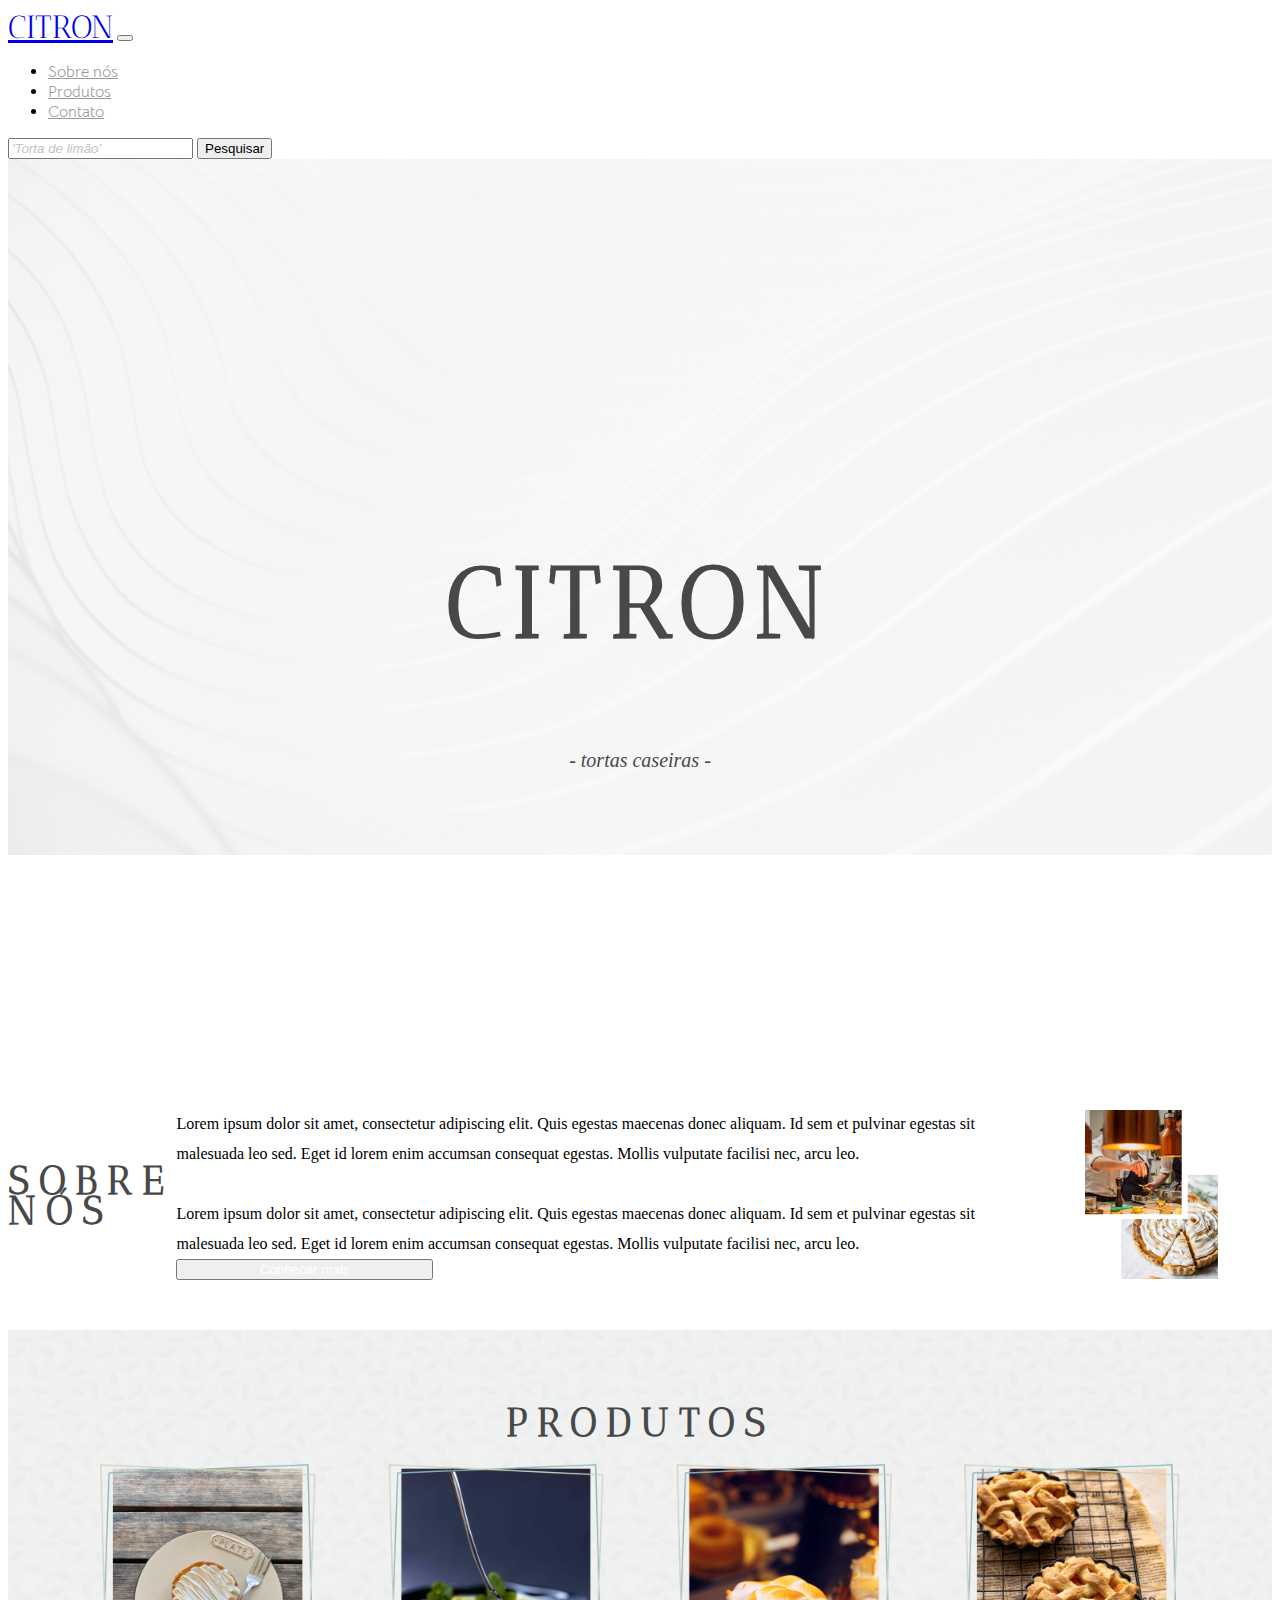
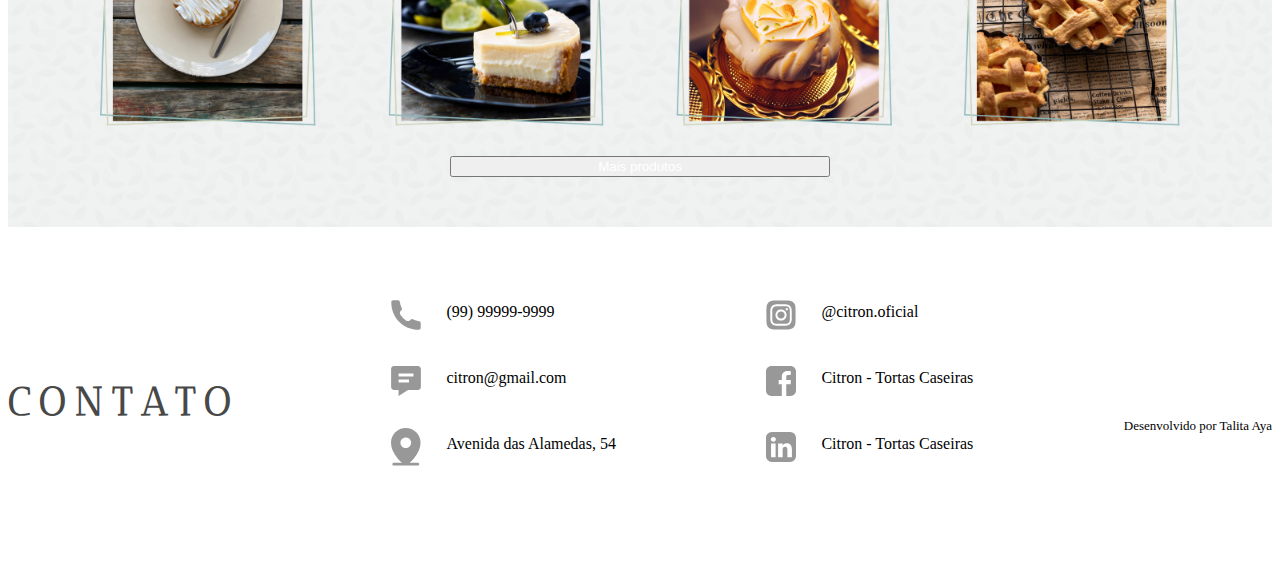
<file: index.html>
<!DOCTYPE html>
<html lang="en">

<head>
  <meta charset="UTF-8">
  <meta http-equiv="X-UA-Compatible" content="IE=edge">
  <meta name="viewport" content="width=device-width, initial-scale=1.0">
  <link rel="stylesheet" href="style.css">
  <link href="https://cdn.jsdelivr.net/npm/bootstrap@5.3.0-alpha2/dist/css/bootstrap.min.css" rel="stylesheet"
    integrity="sha384-aFq/bzH65dt+w6FI2ooMVUpc+21e0SRygnTpmBvdBgSdnuTN7QbdgL+OapgHtvPp" crossorigin="anonymous">
  <title>Citron - Tortas Caseiras</title>
</head>

<body class="body">
  <nav class="navbar fixed-top navbar-expand-lg bg-body-secondary px-5">
    <div class="container-fluid">
      <a class="navbar-brand" href="index.html">CITRON</a>
      <button class="navbar-toggler" type="button" data-bs-toggle="collapse" data-bs-target="#navbarSupportedContent"
        aria-controls="navbarSupportedContent" aria-expanded="false" aria-label="Toggle navigation">
        <span class="navbar-toggler-icon"></span>
      </button>
      <div class="collapse navbar-collapse" id="navbarSupportedContent">
        <ul class="navbar-nav nav nav-underline me-auto mb-2 mb-lg-0 px-3">
          <li class="nav-item">
            <a class="nav-link" href="sobre-nos.html">Sobre nós</a>
          </li>
          <li class="nav-item">
            <a class="nav-link" href="produtos.html">Produtos</a>
          </li>
          <li class="nav-item">
            <a class="nav-link" href="contato.html">Contato</a>
          </li>
        </ul>
        <form class="d-flex" role="search">
          <input class="form-control me-2" type="search" placeholder="'Torta de limão'" aria-label="Search">
          <button class="btn btn-outline-dark" type="submit">Pesquisar</button>
        </form>
      </div>
    </div>
  </nav>

  <div class="banner">
    <h1>CITRON</h1>
    <p>- tortas caseiras -</p>
  </div>

  <div class="div-container row align-items-center px-5">
    <h1 class="title px-5">SOBRE NÓS</h1>
    <div class="sobre-nos-text col px-5">
      Lorem ipsum dolor sit amet, consectetur adipiscing elit. 
      Quis egestas maecenas donec aliquam. Id sem et pulvinar egestas sit 
      malesuada leo sed. Eget id lorem enim accumsan consequat egestas. 
      Mollis vulputate facilisi nec, arcu leo.
      <br> <br>
      Lorem ipsum dolor sit amet, consectetur adipiscing elit. 
      Quis egestas maecenas donec aliquam. Id sem et pulvinar egestas sit 
      malesuada leo sed. Eget id lorem enim accumsan consequat egestas. 
      Mollis vulputate facilisi nec, arcu leo.
      <button type="button" class="sobre-nos-btn btn btn-dark mt-5"><a href="sobre-nos.html">Conhecer mais</a></button>
    </div>
    <div class="sobre-nos-img col-5">
      <img src="assets/sobre-nos.png" alt="fotos da confeitaria">
    </div>
  </div>

  <div class="div-container produtos-back align-items-center px-5">
    <h1 class="title">PRODUTOS</h1>
    <div class="produtos p-2">
      <div class="card-item">
        <img class="img-fluid" src="assets/produtos/pic1.png" alt="">
        <img class="img-fluid" src="assets/produtos/pic2.png" alt="">
        <img class="img-fluid" src="assets/produtos/pic3.png" alt="">
        <img class="img-fluid" src="assets/produtos/pic4.png" alt="">
      </div>
    </div>
    <button type="button" class="sobre-nos-btn btn btn-dark"><a href="produtos.html">Mais produtos</a></button>
  </div>

  <footer class="div-container row align-items-center px-5">
    <h1 class="title px-5">CONTATO</h1>
    <div class="px-5 col">
      <div class="infos-contato">
        <img src="assets/footer/telefone.svg" alt="">
        <p>(99) 99999-9999</p>
      </div>
      <div class="infos-contato">
        <img src="assets/footer/email.svg" alt="">
        <p>citron@gmail.com</p>
      </div>
      <div class="infos-contato">
        <img src="assets/footer/localizaçao.svg" alt="">
        <p>Avenida das Alamedas, 54</p>
      </div>
    </div>
    <div class="px-5 col">
      <div class="infos-contato">
        <img src="assets/footer/instagram.svg" alt="">
        <p>@citron.oficial</p>
      </div>
      <div class="infos-contato">
        <img src="assets/footer/facebook.svg" alt="">
        <p>Citron - Tortas Caseiras</p>
      </div>
      <div class="infos-contato">
        <img src="assets/footer/linkedin.svg" alt="">
        <p>Citron - Tortas Caseiras</p>
      </div>
    </div>
    <div class="px-5 creditos">
      <p>Desenvolvido por Talita Aya</p>
    </div>
  </footer>


  <script src="https://cdn.jsdelivr.net/npm/@popperjs/core@2.11.6/dist/umd/popper.min.js"
    integrity="sha384-oBqDVmMz9ATKxIep9tiCxS/Z9fNfEXiDAYTujMAeBAsjFuCZSmKbSSUnQlmh/jp3"
    crossorigin="anonymous"></script>
  <script src="https://cdn.jsdelivr.net/npm/bootstrap@5.3.0-alpha2/dist/js/bootstrap.bundle.min.js"
    integrity="sha384-qKXV1j0HvMUeCBQ+QVp7JcfGl760yU08IQ+GpUo5hlbpg51QRiuqHAJz8+BrxE/N"
    crossorigin="anonymous"></script>
</body>
</body>

</html>
</file>
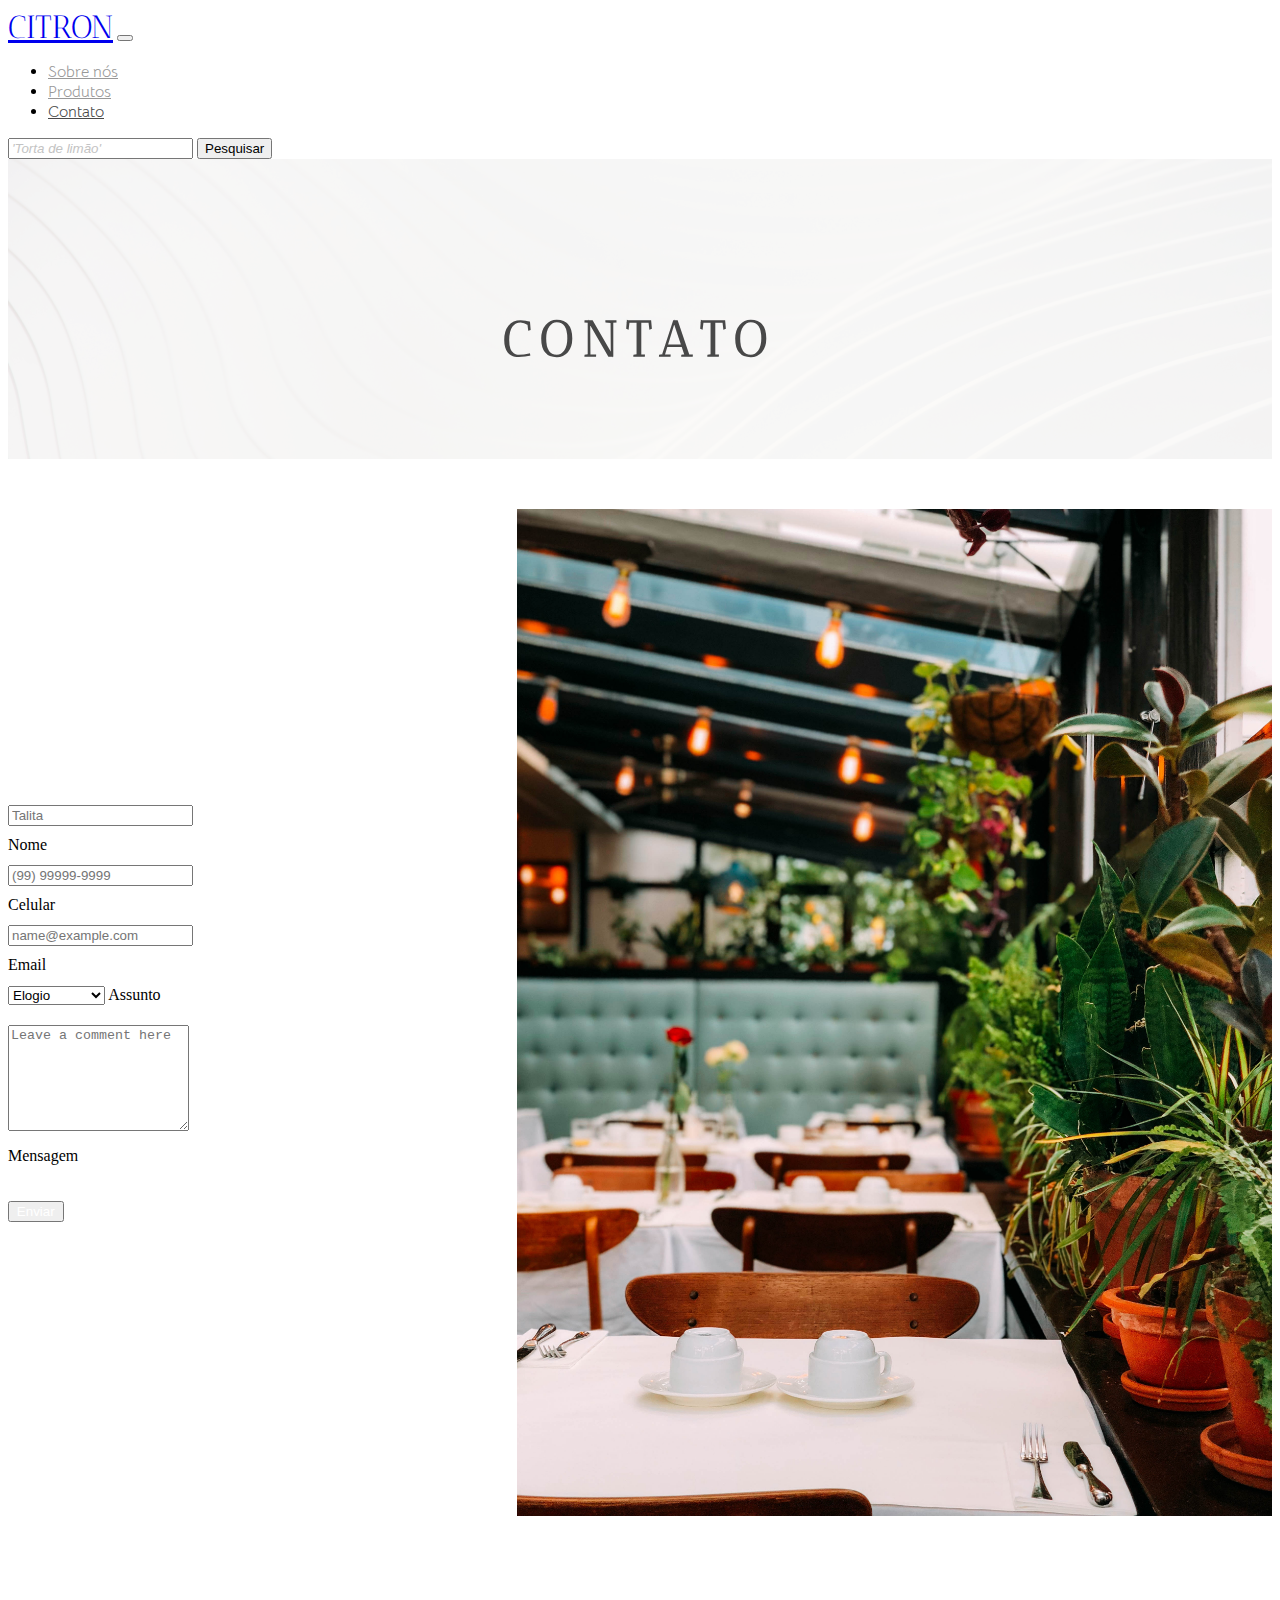
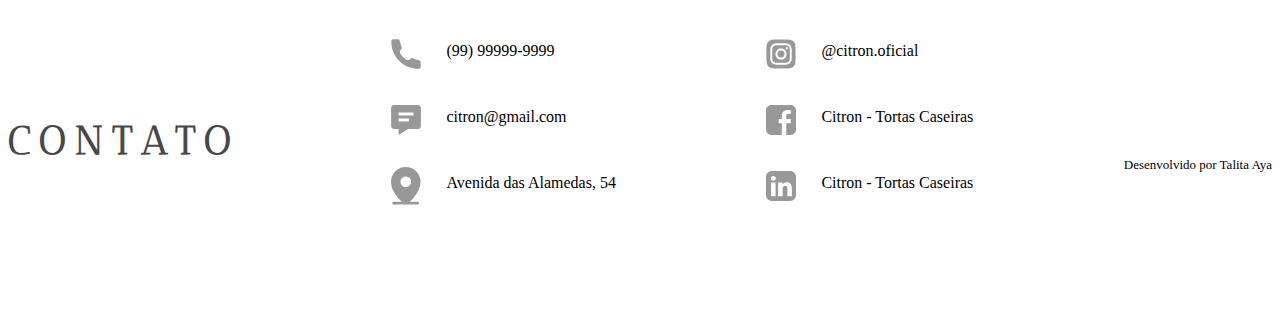
<file: contato.html>
<!DOCTYPE html>
<html lang="en">

<head>
  <meta charset="UTF-8">
  <meta http-equiv="X-UA-Compatible" content="IE=edge">
  <meta name="viewport" content="width=device-width, initial-scale=1.0">
  <link rel="stylesheet" href="style.css">
  <link href="https://cdn.jsdelivr.net/npm/bootstrap@5.3.0-alpha2/dist/css/bootstrap.min.css" rel="stylesheet"
    integrity="sha384-aFq/bzH65dt+w6FI2ooMVUpc+21e0SRygnTpmBvdBgSdnuTN7QbdgL+OapgHtvPp" crossorigin="anonymous">
  <title>Citron - Tortas Caseiras</title>
</head>

<body class="body">
  <nav class="navbar fixed-top navbar-expand-lg bg-body-secondary px-5">
    <div class="container-fluid">
      <a class="navbar-brand" href="index.html">CITRON</a>
      <button class="navbar-toggler" type="button" data-bs-toggle="collapse" data-bs-target="#navbarSupportedContent"
        aria-controls="navbarSupportedContent" aria-expanded="false" aria-label="Toggle navigation">
        <span class="navbar-toggler-icon"></span>
      </button>
      <div class="collapse navbar-collapse" id="navbarSupportedContent">
        <ul class="navbar-nav nav nav-underline me-auto mb-2 mb-lg-0 px-3">
          <li class="nav-item">
            <a class="nav-link" href="sobre-nos.html">Sobre nós</a>
          </li>
          <li class="nav-item">
            <a class="nav-link" href="produtos.html">Produtos</a>
          </li>
          <li class="nav-item">
            <a class="nav-link active" aria-current="page" href="contato.html">Contato</a>
          </li>
        </ul>
        <form class="d-flex" role="search">
          <input class="form-control me-2" type="search" placeholder="'Torta de limão'" aria-label="Search">
          <button class="btn btn-outline-dark" type="submit">Pesquisar</button>
        </form>
      </div>
    </div>
  </nav>

  <div class="banner-small">
    <h1>CONTATO</h1>
  </div>

    <div class="div-container align-items-center px-5 form-container">
      <div class="forms col">
        <div class="form-floating mb-3">
          <input type="text" class="form-control" id="floatingInput" placeholder="Talita">
          <label for="floatingInput">Nome</label>
        </div>
        <div class="form-floating mb-3">
          <input type="tel" class="form-control" id="floatingInput" placeholder="(99) 99999-9999">
          <label for="floatingInput">Celular</label>
        </div>
        <div class="form-floating mb-3">
          <input type="email" class="form-control" id="floatingInput" placeholder="name@example.com">
          <label for="floatingInput">Email</label>
        </div>
        <div class="form-floating">
          <select class="form-select" id="floatingSelectDisabled" aria-label="Floating label select example">
            <option selected>Elogio</option>
            <option value="1">Sugestão</option>
            <option value="2">Reclamação</option>
          </select>
          <label for="floatingSelectDisabled">Assunto</label>
        </div>
        <div class="form-floating">
          <textarea class="form-control" placeholder="Leave a comment here" id="floatingTextarea2" style="height: 100px"></textarea>
          <label for="floatingTextarea2">Mensagem</label>
        </div>
        <button type="button" class="form-btn btn btn-dark"><a href="#">Enviar</a></button>
      </div>

      <div class="col form-img">
        <img src="assets/form-img.jpg" alt="local">
      </div>
    </div>

  <footer class="div-container row align-items-center px-5">
    <h1 class="title px-5">CONTATO</h1>
    <div class="px-5 col">
      <div class="infos-contato">
        <img src="assets/footer/telefone.svg" alt="">
        <p>(99) 99999-9999</p>
      </div>
      <div class="infos-contato">
        <img src="assets/footer/email.svg" alt="">
        <p>citron@gmail.com</p>
      </div>
      <div class="infos-contato">
        <img src="assets/footer/localizaçao.svg" alt="">
        <p>Avenida das Alamedas, 54</p>
      </div>
    </div>
    <div class="px-5 col">
      <div class="infos-contato">
        <img src="assets/footer/instagram.svg" alt="">
        <p>@citron.oficial</p>
      </div>
      <div class="infos-contato">
        <img src="assets/footer/facebook.svg" alt="">
        <p>Citron - Tortas Caseiras</p>
      </div>
      <div class="infos-contato">
        <img src="assets/footer/linkedin.svg" alt="">
        <p>Citron - Tortas Caseiras</p>
      </div>
    </div>
    <div class="px-5 creditos">
      <p>Desenvolvido por Talita Aya</p>
    </div>
  </footer>


  <script src="https://cdn.jsdelivr.net/npm/@popperjs/core@2.11.6/dist/umd/popper.min.js"
    integrity="sha384-oBqDVmMz9ATKxIep9tiCxS/Z9fNfEXiDAYTujMAeBAsjFuCZSmKbSSUnQlmh/jp3"
    crossorigin="anonymous"></script>
  <script src="https://cdn.jsdelivr.net/npm/bootstrap@5.3.0-alpha2/dist/js/bootstrap.bundle.min.js"
    integrity="sha384-qKXV1j0HvMUeCBQ+QVp7JcfGl760yU08IQ+GpUo5hlbpg51QRiuqHAJz8+BrxE/N"
    crossorigin="anonymous"></script>
</body>
</body>

</html>
</file>
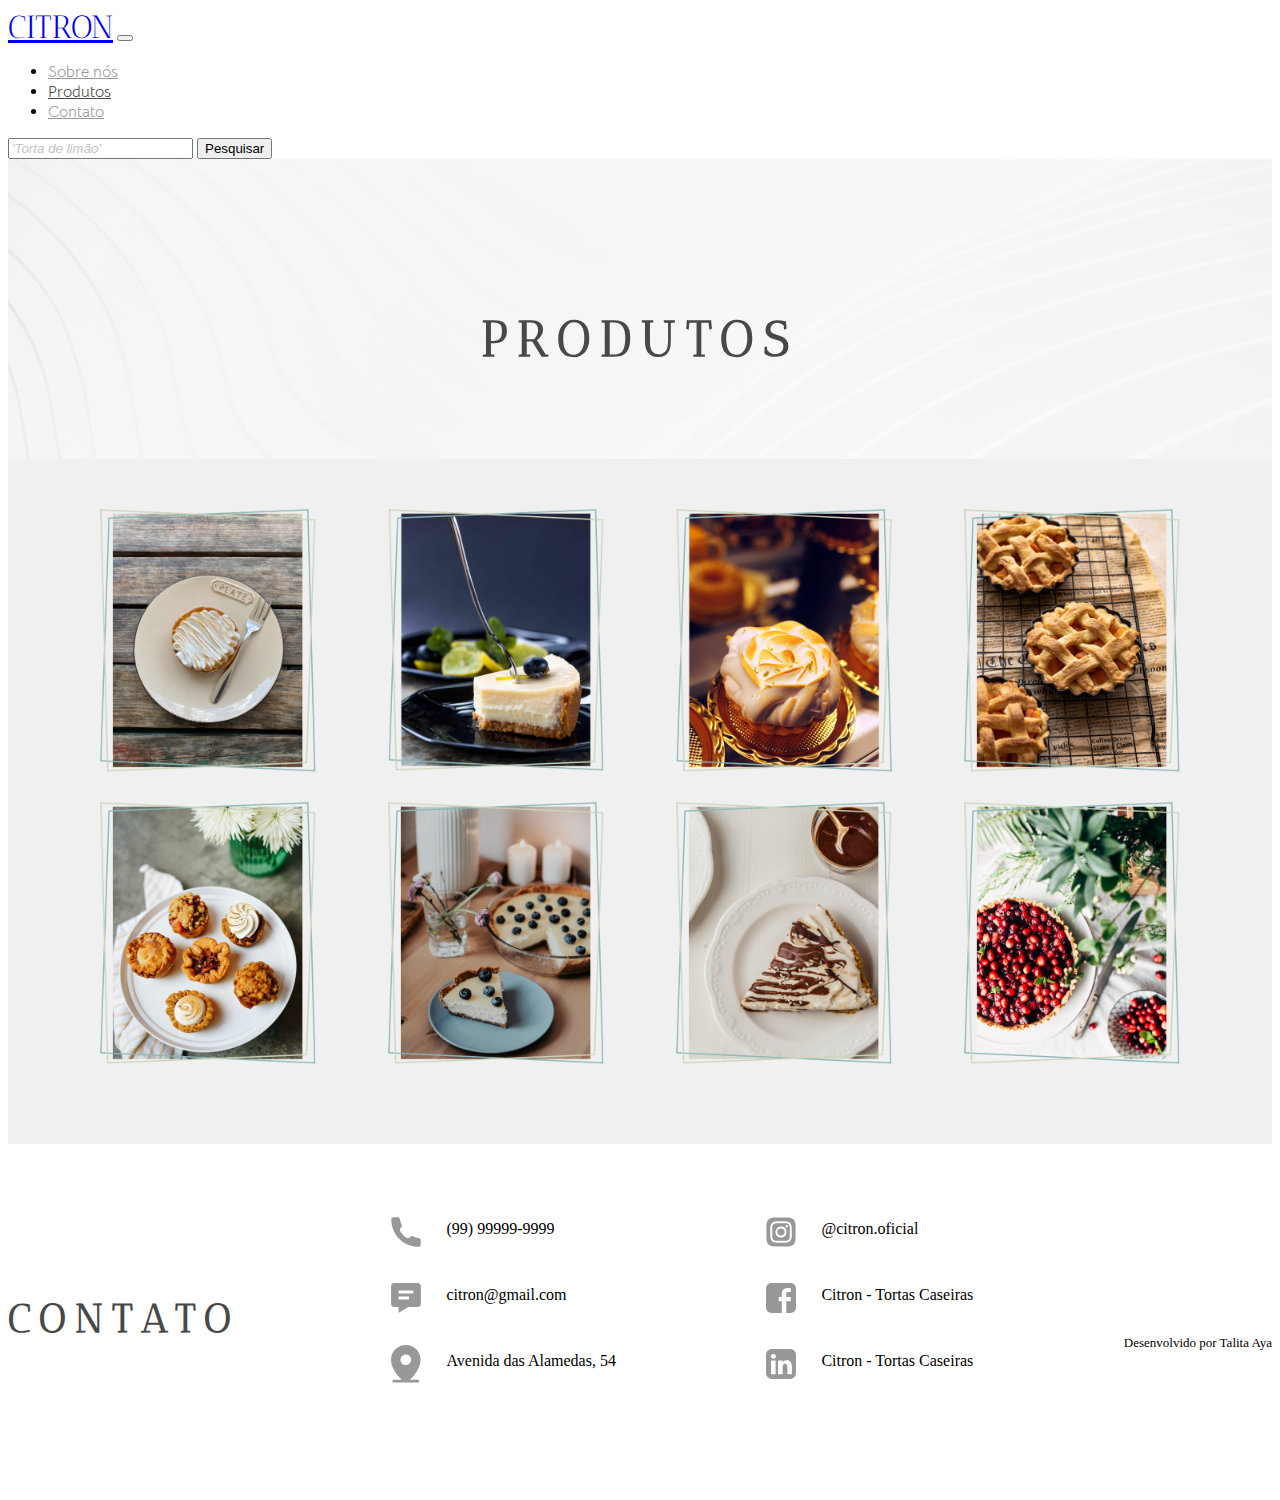
<file: produtos.html>
<!DOCTYPE html>
<html lang="en">

<head>
  <meta charset="UTF-8">
  <meta http-equiv="X-UA-Compatible" content="IE=edge">
  <meta name="viewport" content="width=device-width, initial-scale=1.0">
  <link rel="stylesheet" href="style.css">
  <link href="https://cdn.jsdelivr.net/npm/bootstrap@5.3.0-alpha2/dist/css/bootstrap.min.css" rel="stylesheet"
    integrity="sha384-aFq/bzH65dt+w6FI2ooMVUpc+21e0SRygnTpmBvdBgSdnuTN7QbdgL+OapgHtvPp" crossorigin="anonymous">
  <title>Citron - Tortas Caseiras</title>
</head>

<body class="body">
  <nav class="navbar fixed-top navbar-expand-lg bg-body-secondary px-5">
    <div class="container-fluid">
      <a class="navbar-brand" href="index.html">CITRON</a>
      <button class="navbar-toggler" type="button" data-bs-toggle="collapse" data-bs-target="#navbarSupportedContent"
        aria-controls="navbarSupportedContent" aria-expanded="false" aria-label="Toggle navigation">
        <span class="navbar-toggler-icon"></span>
      </button>
      <div class="collapse navbar-collapse" id="navbarSupportedContent">
        <ul class="navbar-nav nav nav-underline me-auto mb-2 mb-lg-0 px-3">
          <li class="nav-item">
            <a class="nav-link" href="sobre-nos.html">Sobre nós</a>
          </li>
          <li class="nav-item">
            <a class="nav-link active" aria-current="page" href="produtos.html">Produtos</a>
          </li>
          <li class="nav-item">
            <a class="nav-link" href="contato.html">Contato</a>
          </li>
        </ul>
        <form class="d-flex" role="search">
          <input class="form-control me-2" type="search" placeholder="'Torta de limão'" aria-label="Search">
          <button class="btn btn-outline-dark" type="submit">Pesquisar</button>
        </form>
      </div>
    </div>
  </nav>

  <div class="banner-small">
    <h1>PRODUTOS</h1>
  </div>

    <div class="div-container produtos-list align-items-center">
      <div class="produtos p-2">
        <div class="card-item">
          <img class="img-fluid" src="assets/produtos/pic1.png" alt="">
          <img class="img-fluid" src="assets/produtos/pic2.png" alt="">
          <img class="img-fluid" src="assets/produtos/pic3.png" alt="">
          <img class="img-fluid" src="assets/produtos/pic4.png" alt="">
        </div>
        <div class="card-item">
          <img class="img-fluid" src="assets/produtos/pic5.png" alt="">
          <img class="img-fluid" src="assets/produtos/pic6.png" alt="">
          <img class="img-fluid" src="assets/produtos/pic7.png" alt="">
          <img class="img-fluid" src="assets/produtos/pic8.png" alt="">
        </div>
      </div>
    </div>

  <footer class="div-container row align-items-center px-5">
    <h1 class="title px-5">CONTATO</h1>
    <div class="px-5 col">
      <div class="infos-contato">
        <img src="assets/footer/telefone.svg" alt="">
        <p>(99) 99999-9999</p>
      </div>
      <div class="infos-contato">
        <img src="assets/footer/email.svg" alt="">
        <p>citron@gmail.com</p>
      </div>
      <div class="infos-contato">
        <img src="assets/footer/localizaçao.svg" alt="">
        <p>Avenida das Alamedas, 54</p>
      </div>
    </div>
    <div class="px-5 col">
      <div class="infos-contato">
        <img src="assets/footer/instagram.svg" alt="">
        <p>@citron.oficial</p>
      </div>
      <div class="infos-contato">
        <img src="assets/footer/facebook.svg" alt="">
        <p>Citron - Tortas Caseiras</p>
      </div>
      <div class="infos-contato">
        <img src="assets/footer/linkedin.svg" alt="">
        <p>Citron - Tortas Caseiras</p>
      </div>
    </div>
    <div class="px-5 creditos">
      <p>Desenvolvido por Talita Aya</p>
    </div>
  </footer>


  <script src="https://cdn.jsdelivr.net/npm/@popperjs/core@2.11.6/dist/umd/popper.min.js"
    integrity="sha384-oBqDVmMz9ATKxIep9tiCxS/Z9fNfEXiDAYTujMAeBAsjFuCZSmKbSSUnQlmh/jp3"
    crossorigin="anonymous"></script>
  <script src="https://cdn.jsdelivr.net/npm/bootstrap@5.3.0-alpha2/dist/js/bootstrap.bundle.min.js"
    integrity="sha384-qKXV1j0HvMUeCBQ+QVp7JcfGl760yU08IQ+GpUo5hlbpg51QRiuqHAJz8+BrxE/N"
    crossorigin="anonymous"></script>
</body>
</body>

</html>
</file>
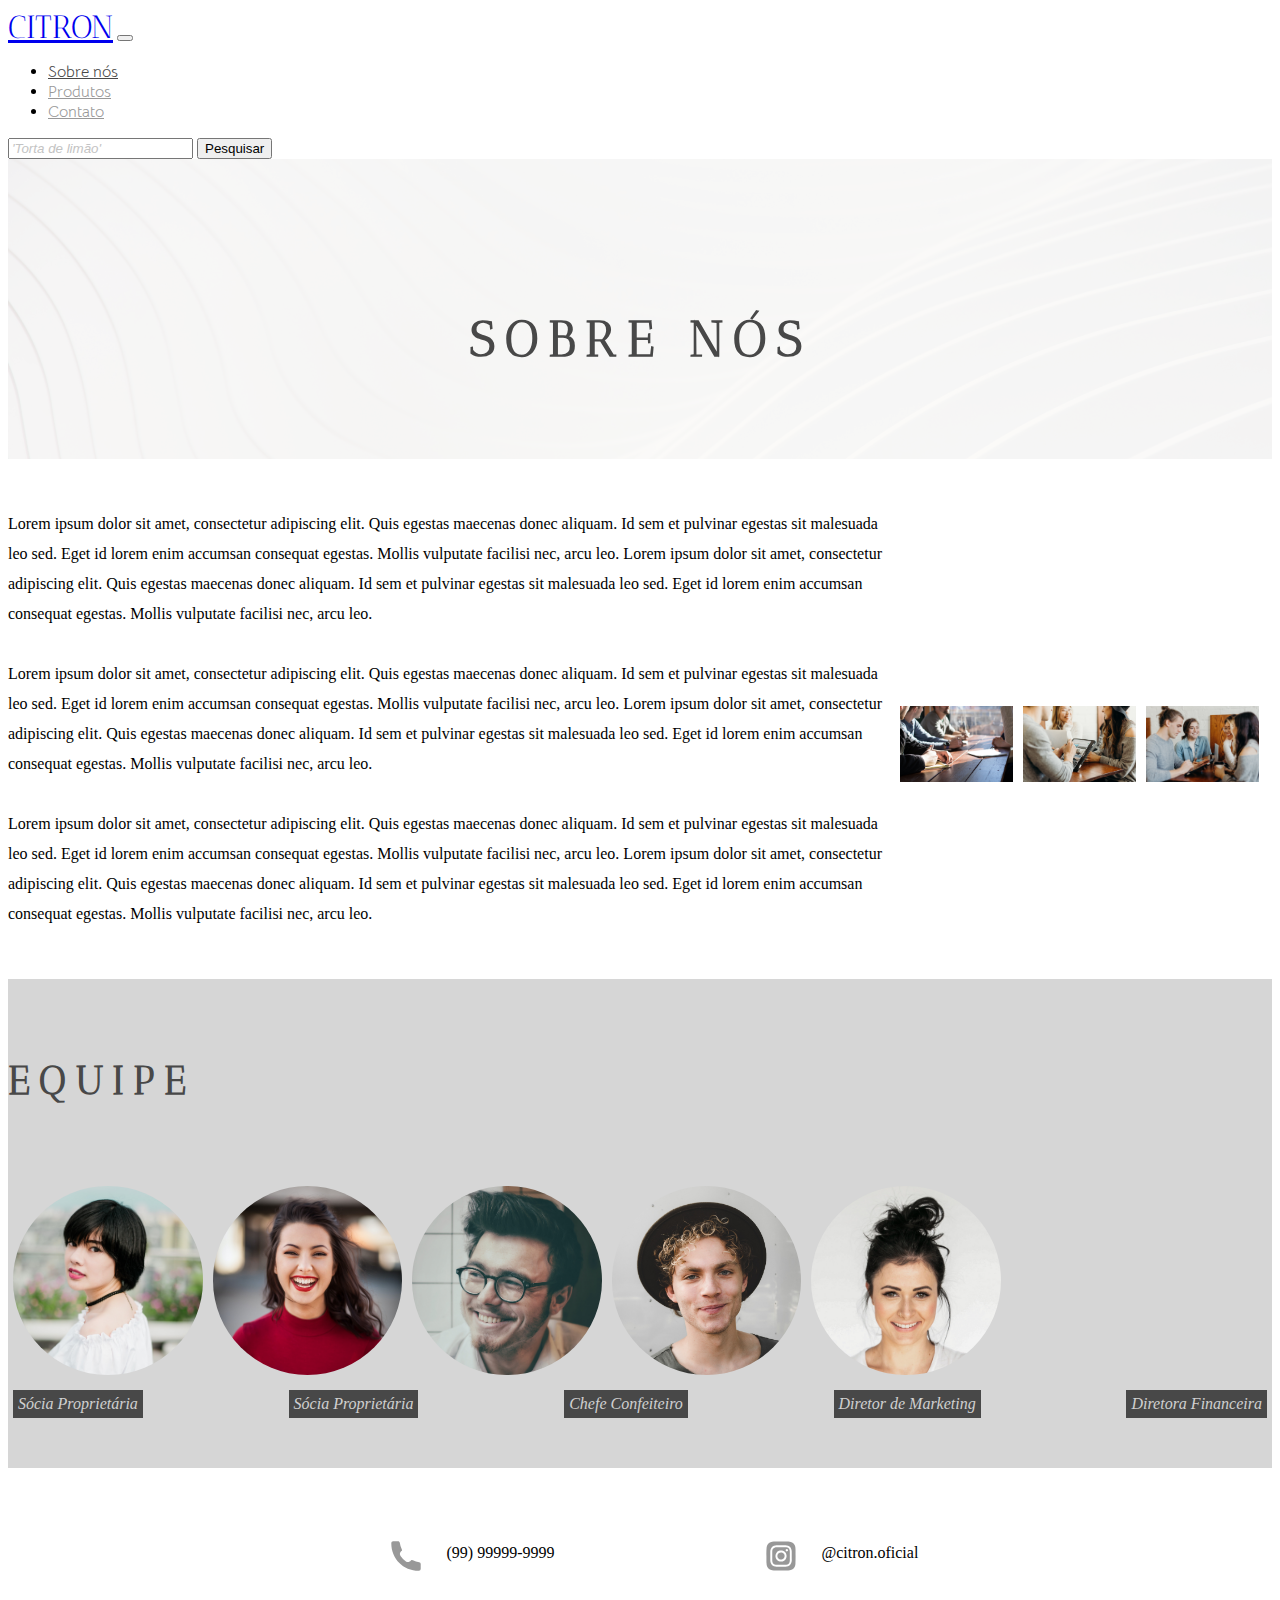
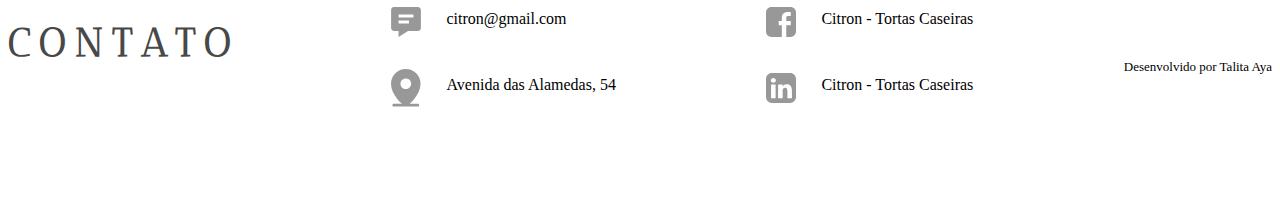
<file: sobre-nos.html>
<!DOCTYPE html>
<html lang="en">

<head>
  <meta charset="UTF-8">
  <meta http-equiv="X-UA-Compatible" content="IE=edge">
  <meta name="viewport" content="width=device-width, initial-scale=1.0">
  <link rel="stylesheet" href="style.css">
  <link href="https://cdn.jsdelivr.net/npm/bootstrap@5.3.0-alpha2/dist/css/bootstrap.min.css" rel="stylesheet"
    integrity="sha384-aFq/bzH65dt+w6FI2ooMVUpc+21e0SRygnTpmBvdBgSdnuTN7QbdgL+OapgHtvPp" crossorigin="anonymous">
  <title>Citron - Tortas Caseiras</title>
</head>

<body class="body">
  <nav class="navbar fixed-top navbar-expand-lg bg-body-secondary px-5">
    <div class="container-fluid">
      <a class="navbar-brand" href="index.html">CITRON</a>
      <button class="navbar-toggler" type="button" data-bs-toggle="collapse" data-bs-target="#navbarSupportedContent"
        aria-controls="navbarSupportedContent" aria-expanded="false" aria-label="Toggle navigation">
        <span class="navbar-toggler-icon"></span>
      </button>
      <div class="collapse navbar-collapse" id="navbarSupportedContent">
        <ul class="navbar-nav nav nav-underline me-auto mb-2 mb-lg-0 px-3">
          <li class="nav-item">
            <a class="nav-link active" aria-current="page" href="sobre-nos.html">Sobre nós</a>
          </li>
          <li class="nav-item">
            <a class="nav-link" href="produtos.html">Produtos</a>
          </li>
          <li class="nav-item">
            <a class="nav-link" href="contato.html">Contato</a>
          </li>
        </ul>
        <form class="d-flex" role="search">
          <input class="form-control me-2" type="search" placeholder="'Torta de limão'" aria-label="Search">
          <button class="btn btn-outline-dark" type="submit">Pesquisar</button>
        </form>
      </div>
    </div>
  </nav>

  <div class="banner-small">
    <h1>SOBRE NÓS</h1>
  </div>

  <div class="div-container row align-items-center px-5">
    <div class="sobre-nos-text px-5">
      Lorem ipsum dolor sit amet, consectetur adipiscing elit. 
      Quis egestas maecenas donec aliquam. Id sem et pulvinar egestas sit 
      malesuada leo sed. Eget id lorem enim accumsan consequat egestas. 
      Mollis vulputate facilisi nec, arcu leo.
      Lorem ipsum dolor sit amet, consectetur adipiscing elit. 
      Quis egestas maecenas donec aliquam. Id sem et pulvinar egestas sit 
      malesuada leo sed. Eget id lorem enim accumsan consequat egestas. 
      Mollis vulputate facilisi nec, arcu leo.
      <br> <br>
      Lorem ipsum dolor sit amet, consectetur adipiscing elit. 
      Quis egestas maecenas donec aliquam. Id sem et pulvinar egestas sit 
      malesuada leo sed. Eget id lorem enim accumsan consequat egestas. 
      Mollis vulputate facilisi nec, arcu leo.
      Lorem ipsum dolor sit amet, consectetur adipiscing elit. 
      Quis egestas maecenas donec aliquam. Id sem et pulvinar egestas sit 
      malesuada leo sed. Eget id lorem enim accumsan consequat egestas. 
      Mollis vulputate facilisi nec, arcu leo.
      <br> <br>
      Lorem ipsum dolor sit amet, consectetur adipiscing elit. 
      Quis egestas maecenas donec aliquam. Id sem et pulvinar egestas sit 
      malesuada leo sed. Eget id lorem enim accumsan consequat egestas. 
      Mollis vulputate facilisi nec, arcu leo.
      Lorem ipsum dolor sit amet, consectetur adipiscing elit. 
      Quis egestas maecenas donec aliquam. Id sem et pulvinar egestas sit 
      malesuada leo sed. Eget id lorem enim accumsan consequat egestas. 
      Mollis vulputate facilisi nec, arcu leo.
    </div>
    <div class="sobre-nos-img-box">
      <img src="assets/sobre-nos/time1.jpg" alt="fotos do time" class="col">
      <img src="assets/sobre-nos/time2.jpg" alt="fotos do time" class="col">
      <img src="assets/sobre-nos/time3.jpg" alt="fotos do time" class="col">
    </div>
  </div>

  <div class="cargos px-5">
    <h1 class="title px-5">EQUIPE</h1>
    <div class="cargos-img-box">
      <img src="assets/sobre-nos/pessoa1.jpg" alt="fotos do time" class="col">
      <img src="assets/sobre-nos/pessoa5.jpg" alt="fotos do time" class="col">
      <img src="assets/sobre-nos/pessoa2.jpg" alt="fotos do time" class="col">
      <img src="assets/sobre-nos/pessoa3.jpg" alt="fotos do time" class="col">
      <img src="assets/sobre-nos/pessoa4.jpg" alt="fotos do time" class="col">
    </div>
    <div class="cargos-text-box">
      <p class="col">Sócia Proprietária</p>
      <p class="col">Sócia Proprietária</p>
      <p class="col">Chefe Confeiteiro</p>
      <p class="col">Diretor de Marketing</p>
      <p class="col">Diretora Financeira</p>
    </div>
  </div>

  <footer class="div-container row align-items-center px-5">
    <h1 class="title px-5">CONTATO</h1>
    <div class="px-5 col">
      <div class="infos-contato">
        <img src="assets/footer/telefone.svg" alt="">
        <p>(99) 99999-9999</p>
      </div>
      <div class="infos-contato">
        <img src="assets/footer/email.svg" alt="">
        <p>citron@gmail.com</p>
      </div>
      <div class="infos-contato">
        <img src="assets/footer/localizaçao.svg" alt="">
        <p>Avenida das Alamedas, 54</p>
      </div>
    </div>
    <div class="px-5 col">
      <div class="infos-contato">
        <img src="assets/footer/instagram.svg" alt="">
        <p>@citron.oficial</p>
      </div>
      <div class="infos-contato">
        <img src="assets/footer/facebook.svg" alt="">
        <p>Citron - Tortas Caseiras</p>
      </div>
      <div class="infos-contato">
        <img src="assets/footer/linkedin.svg" alt="">
        <p>Citron - Tortas Caseiras</p>
      </div>
    </div>
    <div class="px-5 creditos">
      <p>Desenvolvido por Talita Aya</p>
    </div>
  </footer>


  <script src="https://cdn.jsdelivr.net/npm/@popperjs/core@2.11.6/dist/umd/popper.min.js"
    integrity="sha384-oBqDVmMz9ATKxIep9tiCxS/Z9fNfEXiDAYTujMAeBAsjFuCZSmKbSSUnQlmh/jp3"
    crossorigin="anonymous"></script>
  <script src="https://cdn.jsdelivr.net/npm/bootstrap@5.3.0-alpha2/dist/js/bootstrap.bundle.min.js"
    integrity="sha384-qKXV1j0HvMUeCBQ+QVp7JcfGl760yU08IQ+GpUo5hlbpg51QRiuqHAJz8+BrxE/N"
    crossorigin="anonymous"></script>
</body>
</body>

</html>
</file>
<file: style.css>
@import url('https://fonts.googleapis.com/css2?family=Antic+Didone&family=Bellota+Text:ital,wght@0,300;0,400;0,700;1,300;1,400;1,700&display=swap');
.navbar {
  font-family: 'Bellota Text', Arial, Helvetica, sans-serif;
}

.navbar .navbar-brand {
  font-size: xx-large;
  font-family: 'Antic Didone', Arial, Helvetica, sans-serif;
}

.navbar .navbar-brand:hover {
  color: #7a7a7a;
}

.navbar .nav-item a {
  color: #989898;
}

.navbar-nav .nav-item .nav-link {
  letter-spacing: 30%;
} 

.navbar-nav .nav-item .nav-link.active {
  color: #484848;
}

.d-flex input::placeholder {
  font-style: italic;
  color: #c3c3c3;
}

.banner {
  width: 100%;
  height: 100vh;
  display: flex;
  flex-direction: column;
  align-items: center;
  justify-content: center;
  background: url(assets/background-banner.png) no-repeat;
}

.banner h1 {
  font-size: 100px;
  font-family: 'Antic Didone';
  color: #484848;
  padding-top: 50px;
  letter-spacing: 10px;
}

.banner p {
  font-size: 20px;
  font-weight: lighter;
  color: #484848;
  font-style: italic;
}

.div-container {
  display: flex;
  align-items: center;
  justify-content: space-between;
  font-size: medium;
  line-height: 30px;
  padding: 50px 0;
  width: 100%;
}

.title {
  font-size: 40px;
  font-family: 'Antic Didone';
  color: #484848;
  letter-spacing: 10px;
}

.sobre-nos-text {
  display: flex;
  flex-direction: column;
}

.sobre-nos-img {
  display: flex;
  align-items: center;
  justify-content: center;
}

.sobre-nos-img img {
  width: 55%;
}

.sobre-nos-btn {
  width: 30%;
}

.sobre-nos-btn a {
  color: #fff;
  text-decoration: none;
}

.produtos-back {
  background: url(assets/background-produtos.png);
  display: flex;
  flex-direction: column;
  align-items: center;
  justify-content: center;
  height: fit-content;
}

.produtos {
  display: flex;
  flex-direction: column;
  align-items: center;
  justify-content: center;
}

.card-item {
  display: flex;
  flex-direction: row;
  align-items: center;
  justify-content: space-between;
  width: 100%;
  margin-bottom: 30px;
}

.card-item img {
  width: 20%;
}

.infos-contato {
  display: flex;
  flex-direction: row;
  align-items: center;
  margin: 10px 0;
}

.infos-contato img {
  width: 30px;
  margin-right: 25px;
}

.infos-contato p {
  margin-top: 10px;
}

.infos-contato:last-child {
  margin-bottom: 50px;
}

.creditos {
  font-size: small;
  display: flex;
  justify-content: center;
  margin-bottom: -50px;
}

.banner-small {
  width: 100%;
  height: 300px;
  display: flex;
  flex-direction: column;
  align-items: center;
  justify-content: center;
  background: url(assets/background-banner.png) no-repeat;
}

.banner-small h1 {
  font-size: 50px;
  font-family: 'Antic Didone';
  color: #484848;
  padding-top: 60px;
  letter-spacing: 10px;
}

.sobre-nos-img-box {
  display: flex;
  flex-direction: row;
  width: 100%;
  padding-top: 50px;
}

.sobre-nos-img-box img {
  width: 30%;
  margin: 5px;
}

.cargos {
  background-color: #d6d6d6;
  padding: 50px 0;
}

.cargos-img-box {
  display: flex;
  flex-direction: row;
  width: 100%;
  padding-top: 50px;
}

.cargos-img-box img {
  width: 15%;
  height: 20%;
  margin: 5px;
  border-radius: 50%;
}

.cargos-text-box {
  display: flex;
  align-items: center;
  justify-content: space-between;
  text-align: center;
  margin-top: 10px;
}

.cargos-text-box p {
  background-color: #484848;
  color: #ffffffbf;
  font-style: italic;
  padding: 5px;
  margin: 0 5px;
}

.produtos-list {
  background-color: #f0f0f0;
  display: flex;
  flex-direction: column;
  align-items: center;
  justify-content: center;
}

.form-container {
  display: flex;
  flex-direction: row;
  align-items: center;
  justify-content: center;
}

.form-floating select {
  margin-bottom: 20px;
}

.form-btn {
  width: 30%;
  margin-top: 30px;
}

.form-btn a {
  color: #fff;
  text-decoration: none;
}

.form-img {
  display: flex;
  align-items: center;
  justify-content: end;
}

.form-img img {
  width: 70%;
}
</file>
